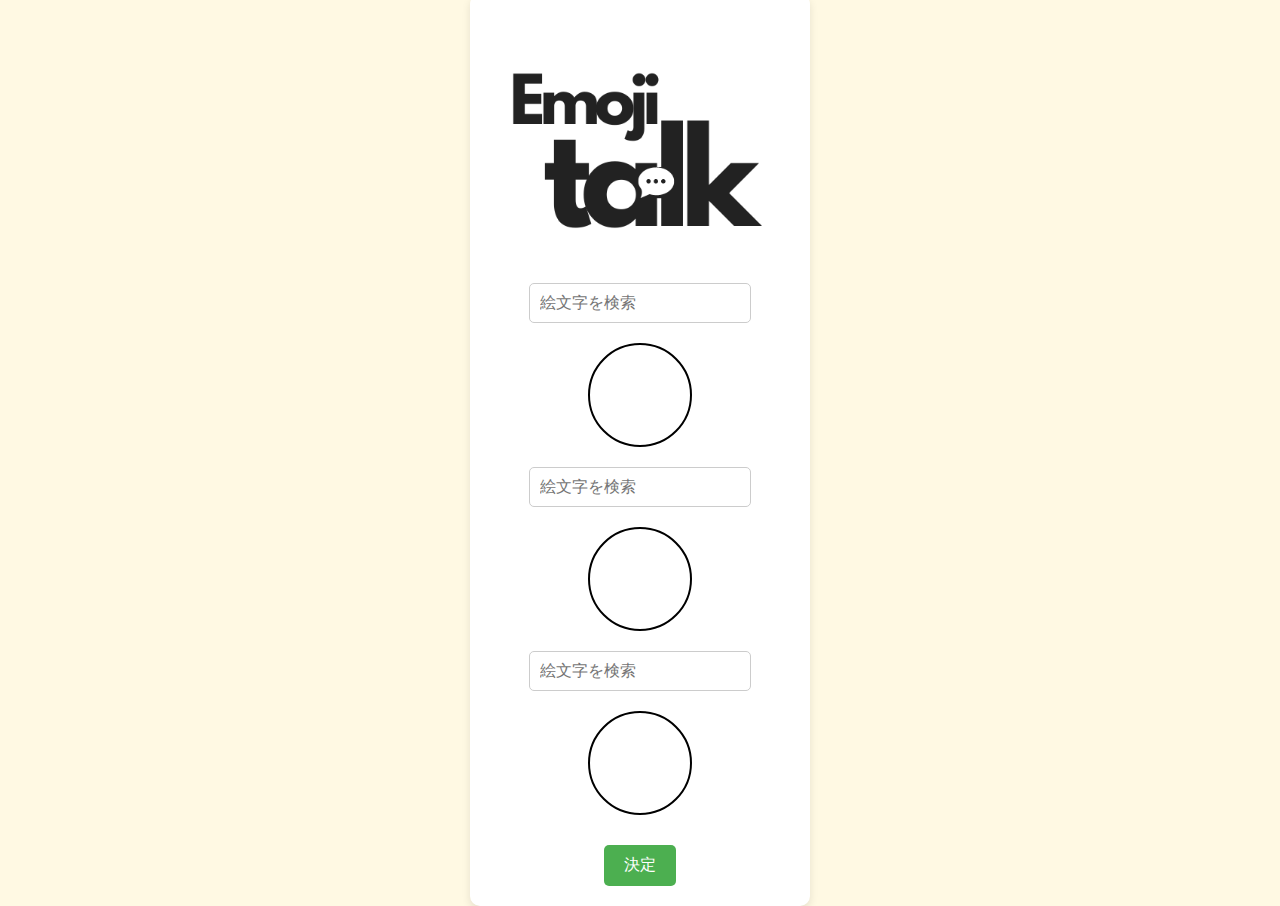
<file: index.html>
<!DOCTYPE html>
<html lang="ja">
<head>
    <meta charset="UTF-8">
    <meta name="viewport" content="width=device-width, initial-scale=1.0">
    <title>EmojiTalk</title>
    <link rel="stylesheet" href="styles.css">
    <link rel="manifest" href="/manifest.json">
    <script defer src="app.js"></script>
    <style>
        body {
            font-family: Arial, sans-serif;
            display: flex;
            flex-direction: column;
            align-items: center;
            justify-content: center;
            height: 100vh;
            margin: 0;
            background-color: #FFF9E3; /* 薄い黄色の背景色 */
        }

        .container {
            text-align: center;
            padding: 20px;
            background-color: #fff;
            border-radius: 10px;
            box-shadow: 0 4px 8px rgba(0, 0, 0, 0.1);
        }

        h1 img {
            width: 100%;
            max-width: 300px; /* ロゴの最大幅を設定 */
            height: auto;
        }

        .search-container input {
            width: 200px;
            padding: 10px;
            margin: 10px;
            border: 1px solid #ccc;
            border-radius: 5px;
            font-size: 1em;
        }

        .emoji-circle {
            width: 100px;
            height: 100px;
            border: 2px solid #000;
            border-radius: 50%;
            margin: 10px auto;
            display: flex;
            align-items: center;
            justify-content: center;
            font-size: 2em;
            cursor: pointer;
            user-select: none;
        }

        .emoji-display {
            display: none;
            text-align: center;
        }

        .display-circle {
            width: 100px;
            height: 100px;
            border: 2px solid #000;
            border-radius: 50%;
            margin: 20px auto;
            display: flex;
            align-items: center;
            justify-content: center;
            font-size: 2em;
        }

        #confirm-btn {
            padding: 10px 20px;
            font-size: 1em;
            background-color: #4CAF50;
            color: white;
            border: none;
            border-radius: 5px;
            cursor: pointer;
            margin-top: 20px;
        }

        #confirm-btn:hover {
            background-color: #45a049;
        }
    </style>
</head>
<body>
    <div class="container">
        <h1><img src="img/Emoji.png" alt="EmojiTalk Logo"></h1>
        <div class="search-container">
            <input type="text" id="search1" placeholder="絵文字を検索">
            <div class="emoji-circle" id="emoji1"></div>
            <input type="text" id="search2" placeholder="絵文字を検索">
            <div class="emoji-circle" id="emoji2"></div>
            <input type="text" id="search3" placeholder="絵文字を検索">
            <div class="emoji-circle" id="emoji3"></div>
        </div>
        <button id="confirm-btn">決定</button>
    </div>

    <div class="emoji-display" id="emojiDisplay">
        <div class="display-circle" id="display1"></div>
        <div class="display-circle" id="display2"></div>
        <div class="display-circle" id="display3"></div>
    </div>
</body>
</html>
</file>
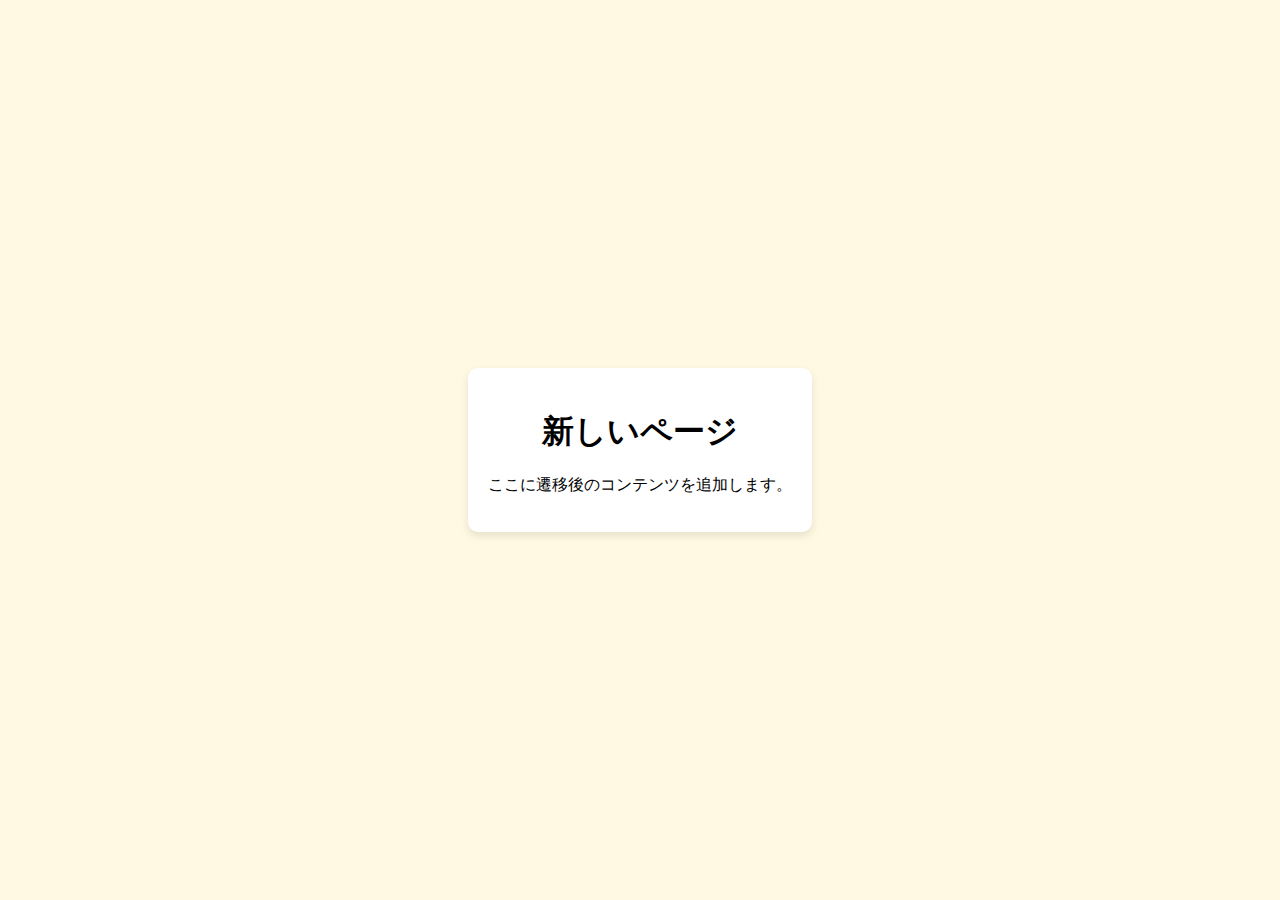
<file: newpage.html>
<!DOCTYPE html>
<html lang="ja">
<head>
    <meta charset="UTF-8">
    <meta name="viewport" content="width=device-width, initial-scale=1.0">
    <title>New Page</title>
    <style>
        body {
            font-family: Arial, sans-serif;
            display: flex;
            flex-direction: column;
            align-items: center;
            justify-content: center;
            height: 100vh;
            margin: 0;
            background-color: #FFF9E3; /* 薄い黄色の背景色 */
        }

        .container {
            text-align: center;
            padding: 20px;
            background-color: #fff;
            border-radius: 10px;
            box-shadow: 0 4px 8px rgba(0, 0, 0, 0.1);
        }
    </style>
</head>
<body>
    <div class="container">
        <h1>新しいページ</h1>
        <p>ここに遷移後のコンテンツを追加します。</p>
    </div>
</body>
</html>
</file>
<file: styles.css>
body {
    font-family: Arial, sans-serif;
    display: flex;
    flex-direction: column;
    align-items: center;
    justify-content: center;
    height: 100vh;
    margin: 0;
    background-color: #f0f0f0;
}

.container {
    text-align: center;
}

.search-container input {
    width: 200px;
    padding: 10px;
    margin: 10px;
}

.emoji-circle {
    width: 100px;
    height: 100px;
    border: 2px solid #000;
    border-radius: 50%;
    margin: 10px auto;
    display: flex;
    align-items: center;
    justify-content: center;
    font-size: 2em;
    cursor: pointer;
    user-select: none;
}

.emoji-display {
    display: none;
    text-align: center;
}

.display-circle {
    width: 100px;
    height: 100px;
    border: 2px solid #000;
    border-radius: 50%;
    margin: 20px auto;
    display: flex;
    align-items: center;
    justify-content: center;
    font-size: 2em;
}
</file>
